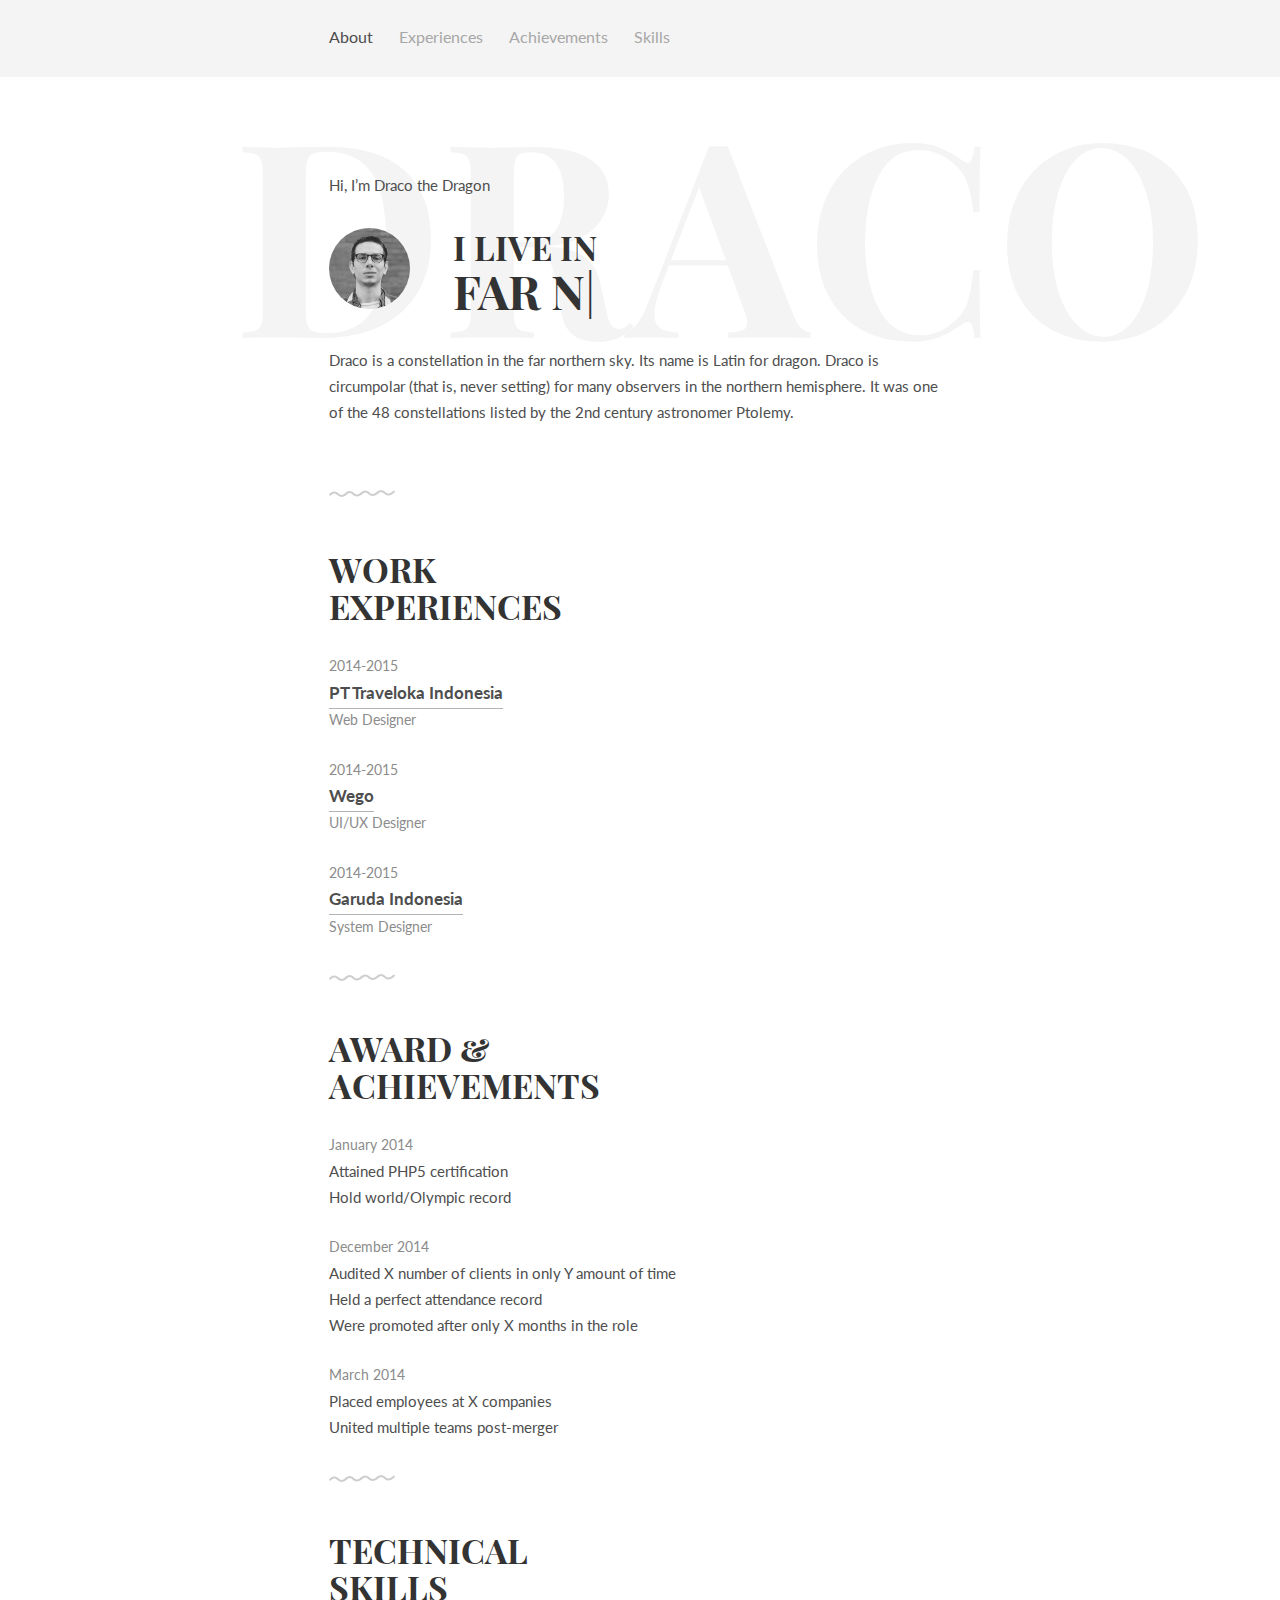
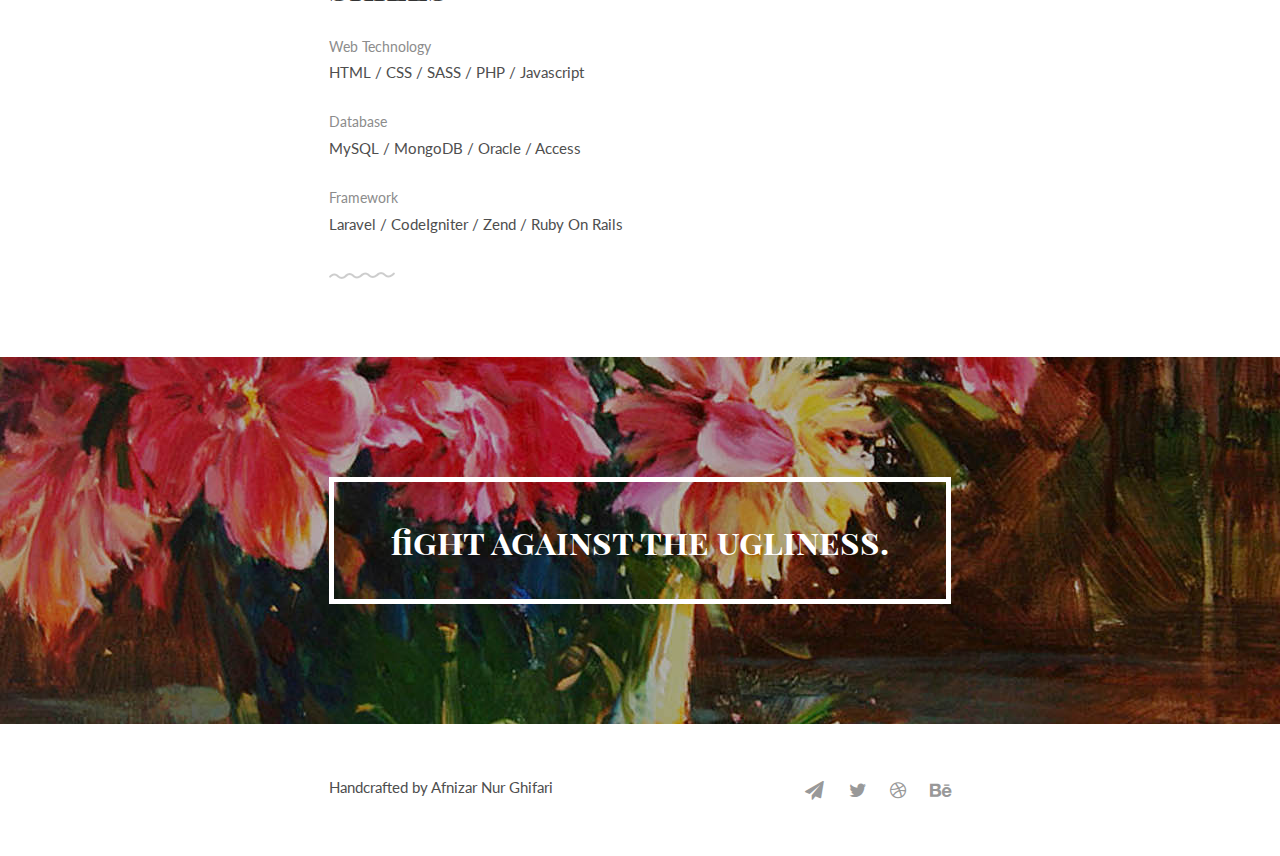
<file: draco-master/index.html>
<!DOCTYPE html>
<html>
<head>
    <title>Draco by @afnizarnur</title>
    <meta charset="utf-8" />
    <meta name="viewport" content="width=device-width, initial-scale=1">
    <meta name="description" content="Draco is free PSD &amp; HTML template by @afnizarnur">
    <meta name="author" content="">
    <meta name="viewport" content="width=device-width, initial-scale=1" />
    <link rel="stylesheet" href="css/kube.min.css" />
    <link rel="stylesheet" href="css/font-awesome.min.css" />
    <link rel="stylesheet" href="css/custom.min.css" />
    <link rel="shortcut icon" href="img/favicon.png" />
	<link href='https://fonts.googleapis.com/css?family=Playfair+Display+SC:700' rel='stylesheet' type='text/css'>
	<link href='https://fonts.googleapis.com/css?family=Lato:400,700' rel='stylesheet' type='text/css'>
	<style>
		.intro h1:before {
			/* Edit this with your name or anything else */
			content: 'DRACO';
		}
	</style>
</head>
<body>
	<!-- Navigation -->
	<div class="main-nav">
		<div class="container">
			<header class="group top-nav">
				<div class="navigation-toggle" data-tools="navigation-toggle" data-target="#navbar-1">
				    <span class="logo">DRACO</span>
				</div>
			    <nav id="navbar-1" class="navbar item-nav">
				    <ul>
				        <li class="active"><a href="#about">About</a></li>
				        <li><a href="#experiences">Experiences</a></li>
				        <li><a href="#achievements">Achievements</a></li>
				        <li><a href="#skills">Skills</a></li>
				    </ul>
				</nav>
			</header>
		</div>
	</div>

	<!-- Introduction -->
	<div class="intro section" id="about">
		<div class="container">
			<p>Hi, I’m Draco the Dragon</p>
			<div class="units-row units-split wrap">
				<div class="unit-20">
					<img src="img/ava.jpg" alt="Avatar">
				</div>
				<div class="unit-80">
					<h1>I live in<br><span id="typed"></span></h1>
				</div>
				<p>
					Draco is a constellation in the far northern sky. Its name is Latin for dragon. Draco is circumpolar (that is, never setting) for many observers in the northern hemisphere. It was one of the 48 constellations listed by the 2nd century astronomer Ptolemy.
				</p>
			</div>
		</div>
	</div>

	<!-- Work Experience -->
	<div class="work section second" id="experiences">
		<div class="container">
			<h1>Work<br>Experiences</h1>
			<ul class="work-list">
				<li>2014-2015</li>
				<li><a href="#">PT Traveloka Indonesia</a></li>
				<li>Web Designer</li>
			</ul>
			<ul class="work-list">
				<li>2014-2015</li>
				<li><a href="#">Wego</a></li>
				<li>UI/UX Designer</li>
			</ul>
			<ul class="work-list">
				<li>2014-2015</li>
				<li><a href="#">Garuda Indonesia</a></li>
				<li>System Designer</li>
			</ul>
		</div>
	</div>

	<!-- Award & Achievements -->
	<div class="award section second" id="achievements">
		<div class="container">
			<h1>Award &amp;<br>Achievements</h1>
			<ul class="award-list list-flat">
				<li>January 2014</li>
				<li>Attained PHP5 certification</li>
				<li>Hold world/Olympic record</li>
			</ul>
			<ul class="award-list list-flat">
				<li>December 2014</li>
				<li>Audited X number of clients in only Y amount of time</li>
				<li>Held a perfect attendance record</li>
				<li>Were promoted after only X months in the role</li>
			</ul>
			<ul class="award-list list-flat">
				<li>March 2014</li>
				<li>Placed employees at X companies</li>
				<li>United multiple teams post-merger</li>
			</ul>
		</div>
	</div>

	<!-- Technical Skills -->
	<div class="skills section second" id="skills">
		<div class="container">
			<h1>Technical<br>Skills</h1>
			<ul class="skill-list list-flat">
				<li>Web Technology</li>
				<li>HTML / CSS / SASS / PHP / Javascript</li>
			</ul>
			<ul class="skill-list list-flat">
				<li>Database</li>
				<li>MySQL / MongoDB / Oracle / Access</li>
			</ul>
			<ul class="skill-list list-flat">
				<li>Framework</li>
				<li>Laravel / CodeIgniter / Zend / Ruby On Rails</li>
			</ul>
		</div>
	</div>

	<!-- Quote -->
	<div class="quote">
		<div class="container text-centered">
			<h1>fight against the ugliness.</h1>
		</div>
	</div>

	<footer>
		<div class="container">
			<div class="units-row">
			    <div class="unit-50">
			    	<p>Handcrafted by Afnizar Nur Ghifari</p>
			    </div>
			    <div class="unit-50">
					<ul class="social list-flat right">
						<li><a href="mailto:afnizarhilmi@gmail.com"><i class="fa fa-send"></i></a></li>
						<li><a href="http://twitter.com/afnizarnur"><i class="fa fa-twitter"></i></a></li>
						<li><a href="http://dribbble.com/afnizarnur"><i class="fa fa-dribbble"></i></a></li>
						<li><a href="http://behance.com/afnizarnur"><i class="fa fa-behance"></i></a></li>
					</ul>
			    </div>
			</div>
		</div>
	</footer>

	<!-- Javascript -->
	<script src="js/jquery.min.js"></script>
	<script src="js/typed.min.js"></script>
    <script src="js/kube.min.js"></script>
    <script src="js/site.js"></script>
    <script>
		function newTyped(){}$(function(){$("#typed").typed({
		// Change to edit type effect
		strings: ["far northern sky", "your galaxy", "everywhere"],

		typeSpeed:90,backDelay:700,contentType:"html",loop:!0,resetCallback:function(){newTyped()}}),$(".reset").click(function(){$("#typed").typed("reset")})});
    </script>
</body>
</html>
</file>
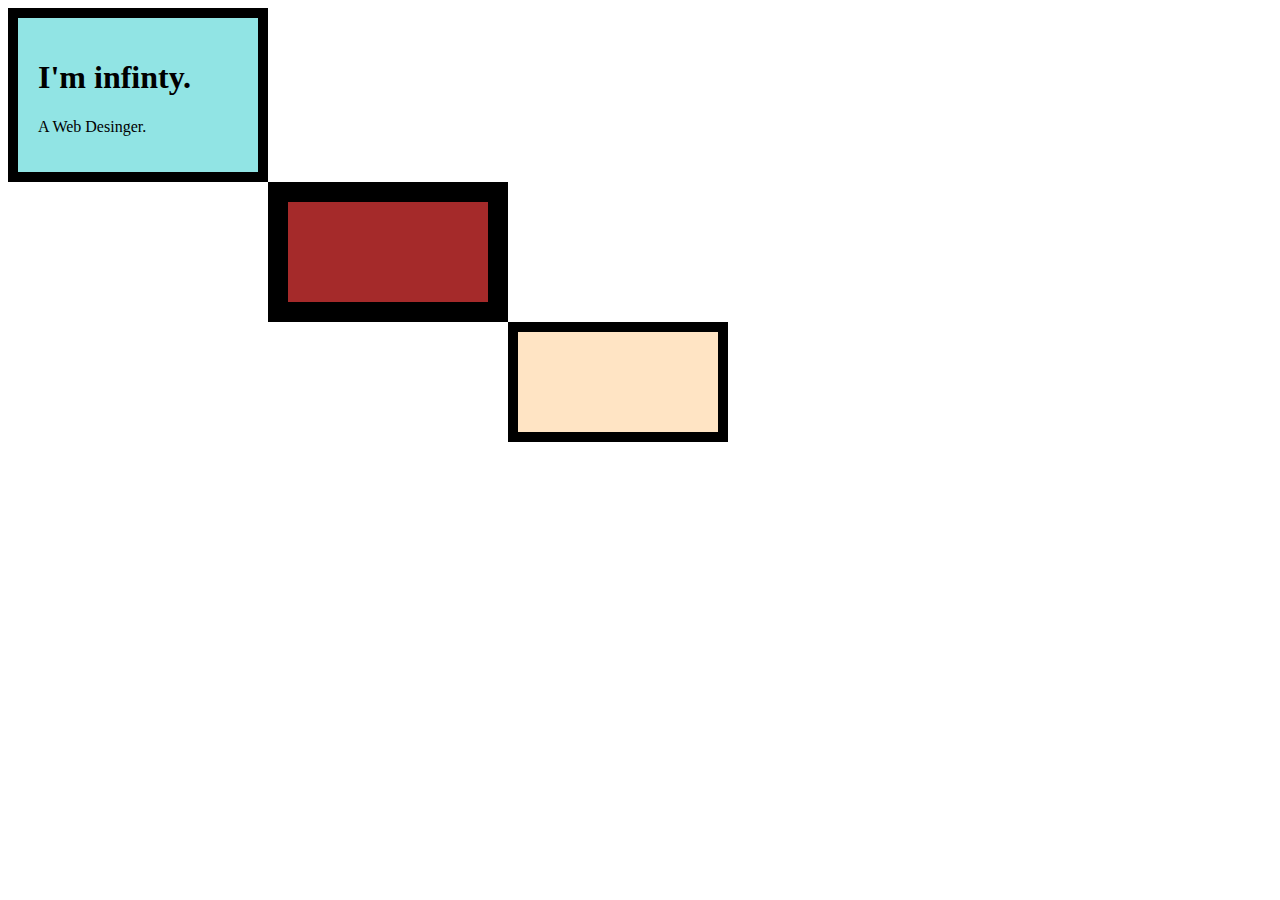
<file: n1.html>
<!DOCTYPE html>
<html lang="en">
<head>
    <meta charset="UTF-8">
    <meta http-equiv="X-UA-Compatible" content="IE=edge">
    <meta name="viewport" content="width=device-width, initial-scale=1.0">
    <link rel="icon" href="favicon.ico"  >
    <link rel="stylesheet" href="c1.css">
  
     
   
     
    <title>Infinity</title>
</head>
<body>

    
    <div class="container1">
        <h1>I'm infinty.</h1>
         <p>A Web Desinger.</p>
</div>

<div class="container2">

</div>

<div class="container3">

</div>

</body>
</html>
</file>
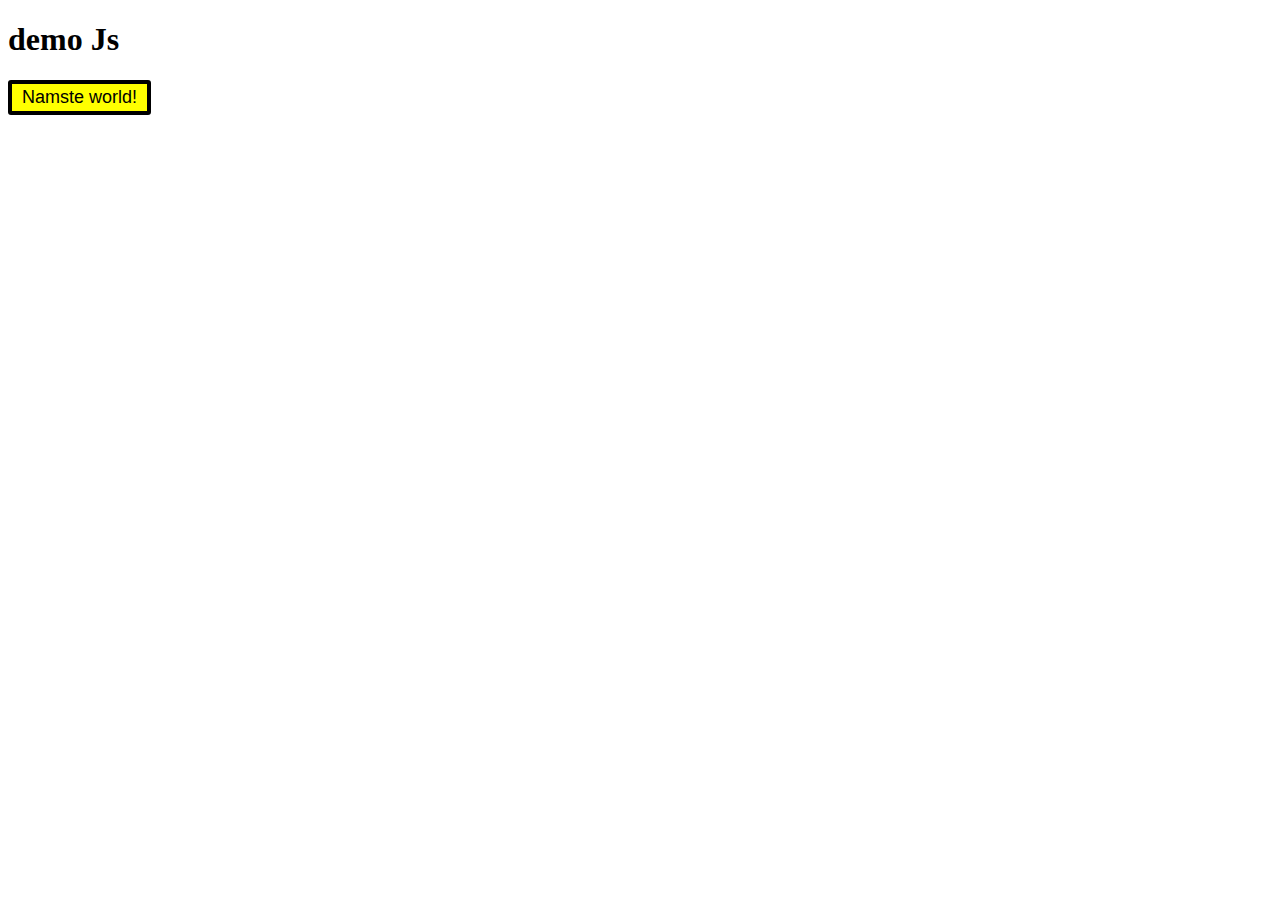
<file: prac1.html>
<!DOCTYPE html>
<html lang="en">
<head>
    <meta charset="UTF-8">
    <meta http-equiv="X-UA-Compatible" content="IE=edge">
    <meta name="viewport" content="width=device-width, initial-scale=1.0">
    <title>Demo</title>
    <style>
        button{
            border: 4px solid black;
            font-size: large;
            background-color: yellow;
            border-radius: 3px;
            padding: 3px 10px;

        }

        
    </style>
</head>
<body>
    <h1>demo Js</h1>
    <div class="container">
        <button id="btn">Namste world!</button>

    </div>
    <script>
        // document.write("this is how to write")
        console.warn("this is warn")
        console.error("An error")

    </script>
    <script src="file1.js"></script>
</body>
</html>
</file>
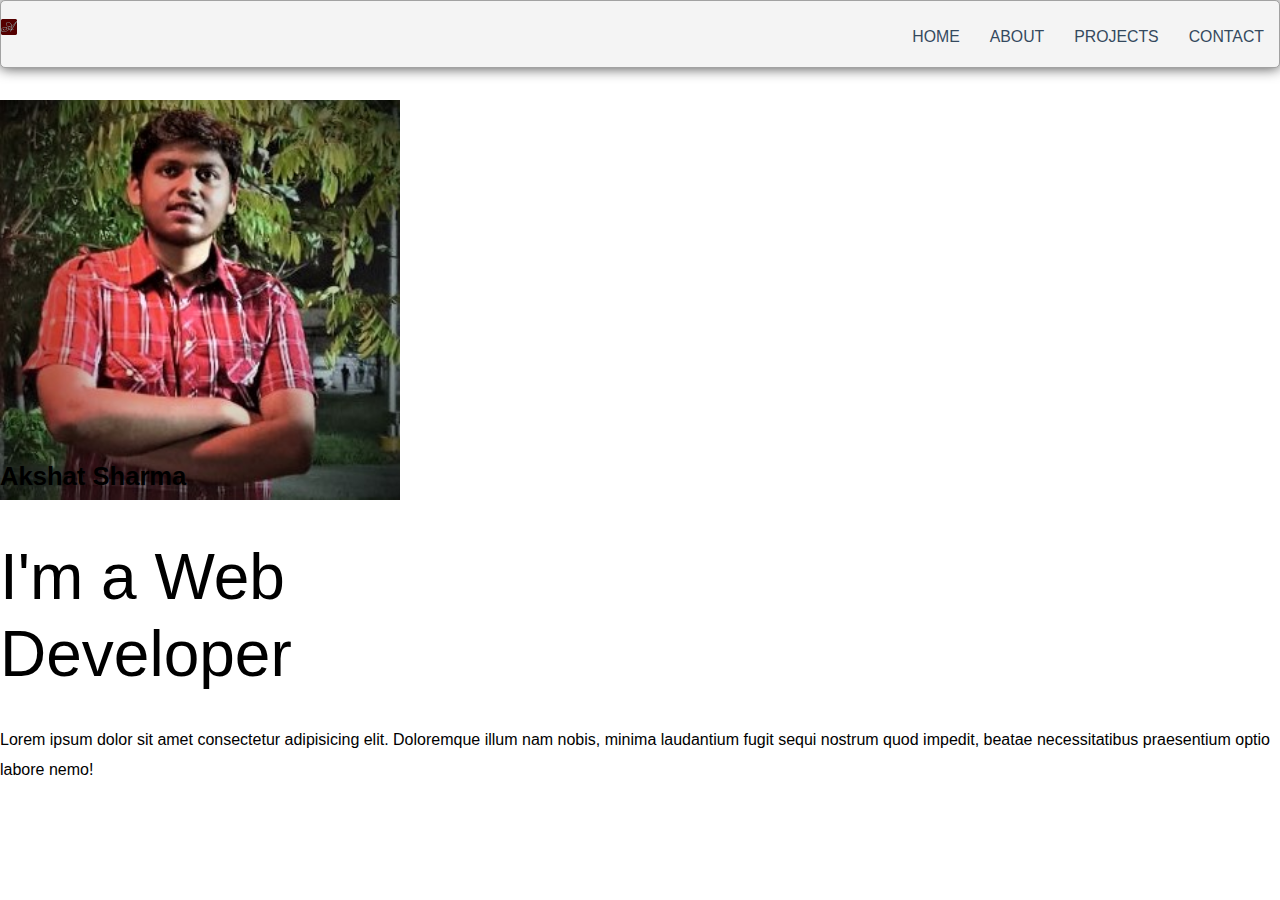
<file: portfolio/main.html>
<!DOCTYPE html>
<html lang="en">
<head>
    <meta charset="UTF-8">
    <meta http-equiv="X-UA-Compatible" content="IE=edge">
    <meta name="viewport" content="width=device-width, initial-scale=1.0">
    <title>Portfolio</title>
    <link rel="shortcut icon" href="favicon.ico" type="image/x-icon">
<link rel="stylesheet" href="maincss.css">
    
</head>
<body>
<!-- Navbar -->
<header class="header">
    <h1 class="logo"><a href="#"><img src="favicon-16x16.png" alt=""></a></h1>
  <ul class="main-nav">
      <li><a href="#">Home</a></li>
      <li><a href="#">About</a></li>
      <li><a href="#">Projects</a></li>
      <li><a href="#">Contact</a></li>
  </ul>
</header> 

<!-- Home -->

<div class="hero flex items-centre justify-between">  
    <div class="left flex-1 justify-center">  
      <img src="Myphoto.jpg" alt="Profile">  
    </div>  
    <div class="right flex-1">  
      <h6>Akshat Sharma</h6>  
      <h1>I'm a Web<br> <span>Developer</span></h1>  
      <p>Lorem ipsum dolor sit amet consectetur adipisicing elit. Doloremque illum nam nobis, minima  
        laudantium fugit sequi nostrum quod impedit, beatae necessitatibus praesentium optio labore  
        nemo!</p>  
      
    </div>  
  </div>   
    
</body>
</html>
</file>
<file: c1.css>
.container1{
    background-color:rgb(145, 228, 228);
    border: 10px solid  black;
    padding: 20px;
    width: 200px;
 }

 .container2{
    border: 20px solid  black;
    background-color: brown;
     width: 200px;
     height: 100px;
     margin-left: 260px;
 }

 .container3{
    border: 10px solid  black;
    background-color: bisque;
    width: 200px;
    height: 100px;
    margin-left: 200;
    margin-left: 500px;
}
</file>
<file: portfolio/maincss.css>
* {
	box-sizing: border-box;
}
body {
	font-family: 'Montserrat', sans-serif;
	line-height: 1.6;
	margin: 0;
	min-height: 100vh;
}
ul {
  margin: 0;
  padding: 0;
  list-style: none;
}




a {
	color: #34495e;
}

a {
	text-decoration: none;
}
.logo {
	margin: 0;
	font-size: 1.45em;
}

.main-nav {
	margin-top: 5px;

}


.main-nav a {
	padding: 10px 15px;
	text-transform: uppercase;
	text-align: center;
	display: block;
}

.main-nav a {
	color: #34495e;
	font-size: .99em;
}

.main-nav a:hover {
	color: #718daa;
}

.header {
	padding-top: .5em;
	padding-bottom: .5em;
	border: 1px solid #a2a2a2;
	background-color: #f4f4f4;
	-webkit-box-shadow: 0px 0px 14px 0px rgba(0,0,0,0.75);
	-moz-box-shadow: 0px 0px 14px 0px rgba(0,0,0,0.75);
	box-shadow: 0px 0px 14px 0px rgba(0,0,0,0.75);
	-webkit-border-radius: 5px;
	-moz-border-radius: 5px;
	border-radius: 5px;
}
@media (min-width: 400px) {
	.header,
	.main-nav {
		display: flex;
        
	}
}
	
@media (min-width: 1025px) {
	.header {
		flex-direction: row;
		justify-content: space-between;
	}

}
/* 
img {
width: 70px;
height: 70px;
border-radius: 40px;
display: flex;


} */
body{  
    font-family: 'Poppins', sans-serif;  
  }  
  .container{  
    max-width: 1152px;  
    padding: 0 15px;  
    margin: 0 auto;  
  }  
  .hero{  
    padding-top: 2rem;  
    padding-bottom: 3rem;  
  }  
  .hero .left img{  
    width: 400px;  
  }  
  .hero .right {  
    color: var(--white);  
    margin-top: -7rem;  
  }  
  .hero .right h6{  
    font-size: 1.6rem;  
    color: var(--primary);  
    margin-bottom: 0.5rem;  
  }  
  .hero .right h1{  
    font-size: 4rem;  
    font-weight: 100;  
    line-height: 1.2;  
    margin-bottom: 2rem;  
  }  
  .hero .right h1 span{  
    color: var(--primary);  
  }  
  .hero .right p{  
    line-height: 1.9;  
    margin-bottom: 2rem;  
  }  body{  
   font-family: 'Poppins', sans-serif;  
 }  
 .container{  
   max-width: 1152px;  
   padding: 0 15px;  
   margin: 0 auto;  
 }  
 .hero{  
   padding-top: 2rem;  
   padding-bottom: 3rem;  
 }  
 .hero .left img{  
   width: 400px;  
 }  
 .hero .right {  
   color: var(--white);  
   margin-top: -7rem;  
 }  
 .hero .right h6{  
   font-size: 1.6rem;  
   color: var(--primary);  
   margin-bottom: 0.5rem;  
 }  
 .hero .right h1{  
   font-size: 4rem;  
   font-weight: 100;  
   line-height: 1.2;  
   margin-bottom: 2rem;  
 }  
 .hero .right h1 span{  
   color: var(--primary);  
 }  
 .hero .right p{  
   line-height: 1.9;  
   margin-bottom: 2rem;  
 }
</file>
<file: draco-master/css/kube.min.css>
*,*:before,*:after{-webkit-box-sizing:border-box;-moz-box-sizing:border-box;box-sizing:border-box}html{font-family:sans-serif;-ms-text-size-adjust:100%;-webkit-text-size-adjust:100%}html,body,div,span,object,iframe,p,blockquote,pre,a,abbr,acronym,address,big,cite,code,del,dfn,em,img,ins,kbd,q,s,samp,small,strike,strong,sub,sup,tt,var,b,u,i,center,dl,dt,dd,ol,ul,li,fieldset,form,label,legend,table,caption,tbody,tfoot,thead,tr,th,td,article,aside,canvas,details,embed,figure,figcaption,footer,header,hgroup,menu,nav,output,ruby,section,summary,time,mark,audio,video,h1,h2,h3,h4,h5,h6{margin:0;padding:0;border:0;outline:0;font-size:100%;vertical-align:baseline;background:transparent}a:active,a:hover{outline:0}article,aside,details,figcaption,figure,footer,header,hgroup,main,nav,section,embed,object,iframe,audio,video,canvas,progress,meter,output,textarea{display:block}audio:not([controls]){display:none;height:0}blockquote,q{quotes:none}blockquote p:before,blockquote p:after,q:before,q:after{content:'';content:none}table{border-collapse:collapse;border-spacing:0}caption,th,td{text-align:left;vertical-align:top}thead th,thead td{font-weight:bold;vertical-align:bottom}a img,th img,td img{vertical-align:top}button,input,select,textarea{margin:0}textarea{overflow:auto;vertical-align:top;resize:vertical}button{width:auto;overflow:visible}input[type="reset"],input[type="submit"],input[type="file"],input[type="radio"],input[type="checkbox"],select,button{cursor:pointer}input[type="radio"],input[type="checkbox"]{font-size:110%;position:relative;top:-1px;margin-right:3px}input[type="search"]{-webkit-appearance:textfield}input[type="search"]::-webkit-search-decoration,input[type="search"]::-webkit-search-cancel-button{-webkit-appearance:none}hr{display:block;height:1px;border:0;border-top:1px solid #ddd}img,video,audio,embed,object{max-width:100%}img,video,embed,object{height:auto}embed,object{height:100%}img{vertical-align:middle;-ms-interpolation-mode:bicubic}body{font-family:"Helvetica Neue",Helvetica,Tahoma,sans-serif;font-size:.9375em;line-height:1.65em;background:#fff;color:#222}a{color:#134da5}a:focus,a:hover{color:#de2c3b}h1,h2,h3,h4,h5,h6,.h1,.h2,.h3,.h4,.h5,.h6{font-family:"Helvetica Neue",Helvetica,Tahoma,sans-serif;font-weight:bold;color:#000;text-rendering:optimizeLegibility;margin:0 0 .5em 0}h1,.h1,h2,.h2{line-height:1.1}h3,.h3,h4,.h4{line-height:1.3}h1,.h1{font-size:2.25em}h2,.h2{font-size:1.5em;margin-bottom:.7em}h3,.h3{font-size:1.3125em}h4,.h4{font-size:1.125em}h5,.h5{font-size:1em}h6,.h6{font-size:.75em;text-transform:uppercase}.lead{font-size:1.3125em;line-height:1.5;margin-bottom:1.0999999999999999em}p,ul,ol,dl,dd,dt,blockquote,td,th{line-height:1.65em}ul,ol,ul ul,ol ol,ul ol,ol ul{margin:0 0 0 3.3em}ul li,ol li{text-align:left}ol ol li{list-style-type:lower-alpha}ol ol ol li{list-style-type:lower-roman}p,ul,ol,dl,blockquote,hr,pre,table,form,fieldset,figure,address{margin-bottom:1.65em}blockquote{position:relative;font-style:italic;font-size:1.125em;margin-left:2.4749999999999996em;padding-left:1.65em;border-left:2px solid #ddd}blockquote p{margin-bottom:.5em}blockquote small,cite{color:rgba(0,0,0,0.4);font-style:italic}small,blockquote cite{font-size:12.75px;line-height:1}address{font-style:normal}dl dt{font-weight:bold}dd{margin-left:1.65em}s,del{text-decoration:line-through}abbr[title],dfn[title]{border-bottom:1px dotted #0f0f0f;cursor:help}strong,b{font-weight:bold}em,i{font-style:italic}sub,sup{font-size:11.25px;line-height:0;position:relative}sup{top:-0.5em}sub{bottom:-0.25em}figcaption{margin:.3em 0;font-size:12.75px;font-style:italic}ins,u{text-decoration:underline}mark{background-color:#ffc800;color:#0f0f0f;text-decoration:none}pre,code,kbd,samp,var,output{font-size:90%;font-style:normal;font-family:Menlo,Monaco,Consolas,"Courier New",monospace}pre{margin-top:1.65em;font-size:100%;line-height:1.5;color:#222;overflow:auto}code,samp,kbd{padding:3px 6px 2px 6px;display:inline-block;line-height:1;border-radius:2px}code{background:#f4f4f4;border:1px solid #d4d4d4}pre code{font-size:100%;border:0;padding:0;background:0;line-height:1.65em}var{color:rgba(0,0,0,0.5)}samp{background:#d3e3fb;border:1px solid #b2cef8}kbd{background:#0f0f0f;color:rgba(255,255,255,0.85);white-space:nowrap}button:active,button:focus{outline:0}textarea,select{font-family:"Helvetica Neue",Helvetica,Tahoma,sans-serif;font-size:1em;box-shadow:none}textarea,select[multiple],select[multiple="multiple"]{padding:.3em .35em;line-height:1.35em;width:100%}input[type="text"],input[type="password"],input[type="email"],input[type="url"],input[type="phone"],input[type="tel"],input[type="number"],input[type="datetime"],input[type="date"],input[type="month"],input[type="color"],input[type="time"],input[type="search"],input[type="datetime-local"]{font-family:"Helvetica Neue",Helvetica,Tahoma,sans-serif;font-size:1em;box-shadow:none;padding:.3em .35em;line-height:1.65em;border-radius:0;outline:0}select[multiple],select[multiple="multiple"],textarea,input[type="text"],input[type="password"],input[type="email"],input[type="url"],input[type="phone"],input[type="tel"],input[type="number"],input[type="datetime"],input[type="date"],input[type="month"],input[type="color"],input[type="time"],input[type="search"],input[type="datetime-local"]{background:#fff;border:1px solid #ccc;position:relative;z-index:2;-webkit-appearance:none}textarea[disabled],input[type="text"][disabled],input[type="password"][disabled],input[type="email"][disabled],input[type="url"][disabled],input[type="phone"][disabled],input[type="tel"][disabled],input[type="number"][disabled],input[type="datetime"][disabled],input[type="date"][disabled],input[type="month"][disabled],input[type="color"][disabled],input[type="time"][disabled],input[type="search"][disabled],input[type="datetime-local"][disabled]{resize:none;color:rgba(0,0,0,0.5)}select[disabled],input[type="checkbox"][disabled],input[type="radio"][disabled]{cursor:default}input::-moz-focus-inner,button::-moz-focus-inner{border:0;padding:0}input[type="range"]{position:relative;top:3px}select{margin-bottom:0!important}fieldset{padding:1.65em;margin-bottom:1.65em;border:1px solid #ccc}fieldset *:last-child{margin-bottom:0!important}legend{font-weight:bold;padding:0 1em;margin-left:-1em}table{max-width:100%;width:100%;empty-cells:show}table caption{text-transform:uppercase;padding:0 1.0999999999999999em;color:rgba(0,0,0,0.4);font-size:12.75px}table th,table td{border-bottom:1px solid #eee;padding:.825em 1.0999999999999999em}table tfoot th,table tfoot td{color:rgba(0,0,0,0.4)}.units-container:after,.units-row:after{content:"";display:table;clear:both}.units-container:after,.units-row:after{content:"";display:table;clear:both}.units-container{padding-top:1px;margin-top:-1px}.units-row{margin-bottom:1.65em}.width-100,.unit-100{width:100%}.width-90,.unit-90{width:90%}.width-80,.unit-80{width:80%}.width-75,.unit-75{width:75%}.width-70,.unit-70{width:70%}.width-66,.unit-66{width:66.6%}.width-65,.unit-65{width:65%}.width-60,.unit-60{width:60%}.width-50,.unit-50{width:50%}.width-40,.unit-40{width:40%}.width-35,.unit-35{width:35%}.width-33,.unit-33{width:33.3%}.width-30,.unit-30{width:30%}.width-25,.unit-25{width:25%}.width-20,.unit-20{width:20%}.width-10,.unit-10{width:10%}.units-row .unit-90,.units-row .unit-80,.units-row .unit-75,.units-row .unit-70,.units-row .unit-66,.units-row .unit-65,.units-row .unit-60,.units-row .unit-50,.units-row .unit-40,.units-row .unit-35,.units-row .unit-33,.units-row .unit-30,.units-row .unit-25,.units-row .unit-20,.units-row .unit-10{float:left;margin-left:3%}.units-row .unit-90:first-child,.units-row .unit-80:first-child,.units-row .unit-75:first-child,.units-row .unit-70:first-child,.units-row .unit-66:first-child,.units-row .unit-65:first-child,.units-row .unit-60:first-child,.units-row .unit-50:first-child,.units-row .unit-40:first-child,.units-row .unit-35:first-child,.units-row .unit-33:first-child,.units-row .unit-30:first-child,.units-row .unit-25:first-child,.units-row .unit-20:first-child,.units-row .unit-10:first-child{margin-left:0}.units-row .unit-90{width:89.7%}.units-row .unit-80{width:79.4%}.units-row .unit-75{width:74.25%}.units-row .unit-70{width:69.1%}.units-row .unit-66{width:65.66666666666666%}.units-row .unit-65{width:65.66666666666666%}.units-row .unit-60{width:58.800000000000004%}.units-row .unit-50{width:48.5%}.units-row .unit-40{width:38.2%}.units-row .unit-35{width:31.333333333333332%}.units-row .unit-33{width:31.333333333333332%}.units-row .unit-30{width:27.9%}.units-row .unit-25{width:22.75%}.units-row .unit-20{width:17.6%}.units-row .unit-10{width:7.3%}.unit-push-90,.unit-push-80,.unit-push-75,.unit-push-70,.unit-push-66,.unit-push-65,.unit-push-60,.unit-push-50,.unit-push-40,.unit-push-35,.unit-push-33,.unit-push-30,.unit-push-25,.unit-push-20,.unit-push-10{position:relative}.unit-push-90{left:92.7%}.unit-push-80{left:82.4%}.unit-push-75{left:77.25%}.unit-push-70{left:72.1%}.unit-push-66{left:68.66666666666666%}.unit-push-65{left:68.66666666666666%}.unit-push-60{left:61.800000000000004%}.unit-push-50{left:51.5%}.unit-push-40{left:41.2%}.unit-push-35{left:34.33333333333333%}.unit-push-33{left:34.33333333333333%}.unit-push-30{left:30.9%}.unit-push-25{left:25.75%}.unit-push-20{left:20.6%}.unit-push-10{left:10.3%}.units-row .unit-push-right{float:right}.units-row .unit-role-right{margin-left:3%;float:right}.units-row .unit-role-left{margin-left:0}.centered,.unit-centered{float:none!important;margin:0 auto!important}.unit-padding{padding:1.65em}.units-padding .unit-100,.units-padding .unit-90,.units-padding .unit-80,.units-padding .unit-75,.units-padding .unit-70,.units-padding .unit-66,.units-padding .unit-65,.units-padding .unit-60,.units-padding .unit-50,.units-padding .unit-40,.units-padding .unit-35,.units-padding .unit-33,.units-padding .unit-30,.units-padding .unit-25,.units-padding .unit-20,.units-padding .unit-10{padding:1.65em}.units-split .unit-90,.units-split .unit-80,.units-split .unit-75,.units-split .unit-70,.units-split .unit-66,.units-split .unit-65,.units-split .unit-60,.units-split .unit-50,.units-split .unit-40,.units-split .unit-35,.units-split .unit-33,.units-split .unit-30,.units-split .unit-25,.units-split .unit-20,.units-split .unit-10{margin-left:0}.units-split .unit-90{width:90%}.units-split .unit-80{width:80%}.units-split .unit-75{width:75%}.units-split .unit-70{width:70%}.units-split .unit-66{width:66.6%}.units-split .unit-65{width:65%}.units-split .unit-60{width:60%}.units-split .unit-50{width:50%}.units-split .unit-40{width:40%}.units-split .unit-35{width:35%}.units-split .unit-33{width:33.3%}.units-split .unit-30{width:30%}.units-split .unit-25{width:25%}.units-split .unit-20{width:20%}.units-split .unit-10{width:10%}.blocks-2,.blocks-3,.blocks-4,.blocks-5,.blocks-6{padding-left:0;list-style:none;margin-left:-3%}.blocks-2:after,.blocks-3:after,.blocks-4:after,.blocks-5:after,.blocks-6:after{content:"";display:table;clear:both}.blocks-2:after,.blocks-3:after,.blocks-4:after,.blocks-5:after,.blocks-6:after{content:"";display:table;clear:both}.blocks-2>li,.blocks-3>li,.blocks-4>li,.blocks-5>li,.blocks-6>li{height:auto;float:left;margin-bottom:1.65em;margin-left:3%}.blocks-2>li ul,.blocks-3>li ul,.blocks-4>li ul,.blocks-5>li ul,.blocks-6>li ul{list-style-type:disc}.blocks-2>li ul ul,.blocks-3>li ul ul,.blocks-4>li ul ul,.blocks-5>li ul ul,.blocks-6>li ul ul{list-style-type:circle}.blocks-2>li li,.blocks-3>li li,.blocks-4>li li,.blocks-5>li li,.blocks-6>li li{float:none;margin:0}.blocks-2>li{width:47%}.blocks-3>li{width:30.333333333333332%}.blocks-4>li{width:22%}.blocks-5>li{width:17%}.blocks-6>li{width:13.666666666666666%}.block-first{clear:both}table.table-bordered td,table.table-bordered th{border:1px solid #eee}table.table-simple td,table.table-simple th,table.table-simple caption{border:0;padding-left:0}table.table-flat td,table.table-flat th,table.table-flat caption{border:0;padding:0}table.table-stroked td,table.table-stroked th{border-bottom:1px solid #eee}table.table-stripped tbody tr:nth-child(odd) td{background:#f8f8f8}table.table-hovered tbody tr:hover td{background-color:#f4f4f4}.table-container{width:100%;overflow:auto;margin-bottom:1.65em}.table-container table{margin-bottom:0}.table-container::-webkit-scrollbar{-webkit-appearance:none;width:14px;height:14px}.table-container::-webkit-scrollbar-thumb{border-radius:8px;border:3px solid #fff;background-color:rgba(0,0,0,0.3)}.forms .btn,.forms input[type="submit"].btn,.forms button,.forms input[type="submit"],.forms input[type="reset"]{padding:.3625em 1.3em}.forms .btn-outline{padding:.3em 1.3em}.forms .btn-outline.bold{padding:.2375em 1.3em}.forms label{display:block;margin-bottom:1.0999999999999999em}.forms input[type="text"],.forms input[type="password"],.forms input[type="email"],.forms input[type="url"],.forms input[type="phone"],.forms input[type="tel"],.forms input[type="number"],.forms input[type="datetime"],.forms input[type="date"],.forms input[type="month"],.forms input[type="color"],.forms input[type="time"],.forms input[type="search"],.forms input[type="range"],.forms input[type="file"],.forms input[type="datetime-local"],.forms textarea,.forms select{display:block}.forms-inline input[type="text"],.forms-inline-list input[type="text"],.forms-inline input[type="password"],.forms-inline-list input[type="password"],.forms-inline input[type="email"],.forms-inline-list input[type="email"],.forms-inline input[type="url"],.forms-inline-list input[type="url"],.forms-inline input[type="phone"],.forms-inline-list input[type="phone"],.forms-inline input[type="tel"],.forms-inline-list input[type="tel"],.forms-inline input[type="number"],.forms-inline-list input[type="number"],.forms-inline input[type="datetime"],.forms-inline-list input[type="datetime"],.forms-inline input[type="date"],.forms-inline-list input[type="date"],.forms-inline input[type="month"],.forms-inline-list input[type="month"],.forms-inline input[type="color"],.forms-inline-list input[type="color"],.forms-inline input[type="time"],.forms-inline-list input[type="time"],.forms-inline input[type="search"],.forms-inline-list input[type="search"],.forms-inline input[type="range"],.forms-inline-list input[type="range"],.forms-inline input[type="file"],.forms-inline-list input[type="file"],.forms-inline input[type="datetime-local"],.forms-inline-list input[type="datetime-local"],.forms-inline textarea,.forms-inline-list textarea,.forms-inline select,.forms-inline-list select{display:inline-block}.forms-list,.forms-inline,.forms-inline-list{margin:0;padding:0;margin-bottom:1.0999999999999999em;list-style:none}.forms-list label,.forms-inline label,.forms-inline-list li,.forms-inline-list li label{display:inline-block;margin-bottom:0}.forms-inline-list li label{margin-right:.825em}.forms-inline-list li{margin-bottom:3px}.forms-list li{margin-bottom:6px}.forms-desc{margin-top:4px;color:rgba(0,0,0,0.4);font-size:12.75px;line-height:1.4em}input[type="text"],input[type="password"],input[type="email"],input[type="url"],input[type="phone"],input[type="tel"],input[type="number"],input[type="datetime"],input[type="date"],input[type="month"],input[type="color"],input[type="time"],input[type="search"],input[type="datetime-local"],textarea{-moz-transition:border ease .5s;transition:border ease .5s}.error,.success{font-weight:normal;font-size:12.75px}input.input-error,textarea.input-error,select.input-error,.input-error{border-color:#de2c3b;box-shadow:0 0 0 2px rgba(222,44,59,0.3),0 1px 2px rgba(0,0,0,0.2) inset}input.input-success,textarea.input-success,select.input-success,.input-success{border-color:#2c9f42;box-shadow:0 0 0 2px rgba(44,159,66,0.3),0 1px 2px rgba(0,0,0,0.2) inset}input.input-gray,textarea.input-gray,select.input-gray,.input-gray{border-color:#b3b6b7;box-shadow:0 0 0 2px rgba(179,182,183,0.4),0 1px 2px rgba(0,0,0,0.2) inset}input[type="text"]:focus,input[type="password"]:focus,input[type="email"]:focus,input[type="url"]:focus,input[type="phone"]:focus,input[type="tel"]:focus,input[type="number"]:focus,input[type="datetime"]:focus,input[type="date"]:focus,input[type="month"]:focus,input[type="color"]:focus,input[type="time"]:focus,input[type="search"]:focus,input[type="datetime-local"]:focus,textarea:focus{outline:0;border-color:#2575ed;box-shadow:0 0 0 2px rgba(37,117,237,0.3),0 1px 2px rgba(0,0,0,0.2) inset}input.input-search,input[type="search"]{padding-right:.5em;padding-left:.5em;margin-bottom:0;border-radius:15px}input.input-on-black{border:1px solid rgba(255,255,255,0.1);background:rgba(255,255,255,0.35)}input.input-on-black::-webkit-input-placeholder{color:rgba(255,255,255,0.6)}input.input-on-black::-moz-placeholder{color:rgba(255,255,255,0.6)}input.input-on-black:focus,input.input-on-black.active{border:1px solid #fff;background:#fff;box-shadow:none}input.input-on-black:focus::-webkit-input-placeholder,input.input-on-black.active::-webkit-input-placeholder{color:#aaa}input.input-on-black:focus::-moz-placeholder,input.input-on-black.active::-moz-placeholder{color:#aaa}input.input-big{font-size:18px}input.input-small{font-size:12.75px}input.input-smaller{font-size:11.25px}.input-groups{display:table!important}.input-groups input{width:100%}.input-groups input,.input-groups .input-append,.input-groups .input-prepend,.input-groups .btn-append{display:table-cell!important}.input-groups .btn-append,.input-groups .input-append,.input-groups .input-prepend{width:1%;vertical-align:middle}.input-groups .input-append,.input-groups .input-prepend{background-color:#f4f4f4;border:1px solid #d4d4d4;margin:0;padding:.45em .75em .15em .75em;color:rgba(0,0,0,0.6);line-height:1.65em;font-size:12.75px;white-space:nowrap}.input-groups .input-prepend{border-right:0}.input-groups .input-append{position:relative;z-index:1;border-left:none}.input-groups .btn-append .btn{display:block;height:auto;border-radius:0 2px 2px 0}.navbar{font-size:105%;margin-bottom:1.65em}.navbar:after{content:"";display:table;clear:both}.navbar:after{content:"";display:table;clear:both}.navbar.navbar-left{float:left}.navbar.navbar-right{float:right}.navbar ul{list-style:none;margin:0}.navbar ul:after{content:"";display:table;clear:both}.navbar ul:after{content:"";display:table;clear:both}.navbar li{float:left;margin-right:1.65em}.navbar.navbar-right li{margin-right:0;margin-left:1.65em}.navbar a,.navbar span{display:block;text-decoration:none}.navbar a:hover{color:#de2c3b;text-decoration:underline}.navbar li.active a,.navbar span{text-decoration:none;cursor:text;color:rgba(0,0,0,0.4)}.navigation-toggle{display:none;text-transform:uppercase;position:relative;color:#0f0f0f;background-color:#fff}.navigation-toggle:after{position:absolute;z-index:1;top:50%;margin-top:-12px;left:10px;content:"\2630";font-size:24px;line-height:1}.navigation-toggle.navigation-toggle-black{background-color:#0f0f0f;color:#fff}.navigation-toggle.navigation-toggle-show{margin-bottom:1.65em}.navigation-toggle span{position:relative;z-index:2;cursor:pointer;display:block;padding:10px 20px 10px 40px}.navigation-fixed{position:fixed;top:0;left:0;z-index:101}.navbar-pills a,.navbar-pills span{padding:.825em 1.65em}.navbar-pills a:hover{color:#0f0f0f;background:#eee}.navbar-pills li.active a,.navbar-pills span{text-decoration:none;cursor:text;color:rgba(0,0,0,0.4);background:#eee}.navbar-pills li{margin-right:1px}.navbar-pills.navbar-right li{margin-left:1px}.fullwidth ul{width:100%}.fullwidth li{float:none!important;margin:0;display:table-cell;width:1%;text-align:center}.fullwidth li a,.fullwidth li span{display:block}.nav{margin-bottom:1.65em}.nav ul{list-style:none;margin:0}.nav ul li ul{margin-left:2em;font-size:.95em}.nav a,.nav span{display:block;padding:.5em 0}.nav a{color:#0f0f0f;text-decoration:none}.nav a:hover{color:#de2c3b;text-decoration:underline}.nav li.active a,.nav span{text-decoration:none;cursor:text;color:rgba(0,0,0,0.4)}.nav i.fa{width:1.65em}.nav-stacked li{margin-bottom:1px}.nav-stacked a,.nav-stacked span{padding:.6em .7em}.nav-stacked a{background:#f6f6f6}.nav-stacked a:hover{color:#000;background:#eee}.nav-stacked li.active a,.nav-stacked span{background:#fff;text-decoration:none;cursor:text;color:rgba(0,0,0,0.3)}.nav-stats li{position:relative}.nav-stats a,.nav-stats span{padding-right:50px}.nav-stats sup,.nav-stats .badge{position:absolute;top:50%;right:0}.nav-stats sup{color:rgba(0,0,0,0.4)}.nav-stats .badge{margin-top:-8px}.nav-tabs{border-bottom:1px solid #e3e3e3;margin-bottom:1.65em}.nav-tabs:after{content:"";display:table;clear:both}.nav-tabs:after{content:"";display:table;clear:both}.nav-tabs ul{list-style:none;margin:0}.nav-tabs li{float:left;margin-right:2px}.nav-tabs a,.nav-tabs span{display:block;line-height:1;padding:.825em 1.65em;border:1px solid transparent}.nav-tabs a{color:rgba(0,0,0,0.5);text-decoration:none}.nav-tabs a:focus,.nav-tabs a:hover{color:#0f0f0f;text-decoration:underline;background-color:#eee}.nav-tabs li.active a,.nav-tabs span{color:#0f0f0f;background:#fff;position:relative;border:1px solid #ddd;border-bottom:1px solid #fff;bottom:-1px;cursor:default;text-decoration:none}.breadcrumbs{margin-bottom:1.65em}.breadcrumbs:after{content:"";display:table;clear:both}.breadcrumbs:after{content:"";display:table;clear:both}.breadcrumbs ul{font-size:.9em;color:rgba(0,0,0,0.4);list-style:none;margin:0}.breadcrumbs ul:after{content:"";display:table;clear:both}.breadcrumbs ul:after{content:"";display:table;clear:both}.breadcrumbs li{float:left;margin-right:5px}.breadcrumbs li+li:before{content:" > ";color:#aaa;font-size:12px;margin:0 7px 0 5px;position:relative;top:-1px}.breadcrumbs.breadcrumbs-path li+li:before{content:" / ";top:0}.breadcrumbs a{color:#0f0f0f;text-decoration:none}.breadcrumbs a:hover{color:#0f0f0f;text-decoration:underline}.breadcrumbs li.active a,.breadcrumbs span,.breadcrumbs li.active a:hover{text-decoration:none;cursor:text;color:rgba(0,0,0,0.4)}.pagination{position:relative;left:-9px;margin-left:0;list-style:none}.pagination:after{content:"";display:table;clear:both}.pagination:after{content:"";display:table;clear:both}.pagination li{float:left;margin-right:2px}.pagination a,.pagination span{display:block;padding:7px 9px;line-height:1;border-radius:2px;color:#0f0f0f;text-decoration:none}.pagination span,.pagination li.active a,.pagination li.active a:hover{color:#fff;background-color:#0f0f0f;cursor:text}.pagination a:focus,.pagination a:hover{text-decoration:none;background-color:#0f0f0f;color:#fff}.btn,input[type="submit"].btn{display:inline-block;vertical-align:top;font-family:"Helvetica Neue",Helvetica,Tahoma,sans-serif;font-size:1em;font-weight:400;line-height:1.65em;text-align:center;text-decoration:none;color:#222;-webkit-appearance:none;outline:0;margin:0;border:0;border-radius:2px;box-shadow:none;cursor:pointer;background:#e0e3e5;padding:.55em 2.5em}.btn:hover,input[type="submit"].btn:hover{color:rgba(0,0,0,0.5);background:#b3b6b7}.btn::-moz-focus-inner{border:0;padding:0}.btn-big,input[type="submit"].btn-big{font-size:18px}.btn-small,input[type="submit"].btn-small{font-size:12.75px}.btn-smaller,input[type="submit"].btn-smaller{font-size:11.25px;vertical-align:baseline}.btn-round{border-radius:15px}.btn-outline,input[type="submit"].btn-outline{background:0;padding:.48750000000000004em 2.5em;border:1px solid #0f0f0f}.btn-outline:hover,input[type="submit"].btn-outline:hover{border-color:#b3b6b7}.btn-outline.btn-active{padding:.55em 2.5em}.btn-outline.bold{border-width:2px;padding:.42500000000000004em 2.5em}.btn-active,.btn[disabled],.btn-disabled{background:0;background:#b3b6b7;color:rgba(0,0,0,0.5)}.btn-active:hover,.btn[disabled]:hover,.btn-disabled:hover{color:rgba(0,0,0,0.5);background:#b3b6b7}.btn-active{box-shadow:0 1px 3px rgba(0,0,0,0.4) inset}.btn-outline.btn[disabled],.btn-outline.btn-disabled{background:0;box-shadow:none;color:rgba(0,0,0,0.3);border:1px solid rgba(0,0,0,0.1)}.btn-outline.btn-active{background:0;color:rgba(0,0,0,0.4);border:0;box-shadow:0 1px 3px rgba(0,0,0,0.2) inset}.btn[disabled],.btn-disabled{cursor:default;box-shadow:none}.btn-blue,input[type="submit"].btn-blue{color:rgba(255,255,255,0.9);background:#2575ed}.btn-blue:hover,input[type="submit"].btn-blue:hover{color:rgba(255,255,255,0.6);background:#1a52a5}.btn-blue.btn-active,input[type="submit"].btn-blue.btn-active{box-shadow:0 1px 4px rgba(0,0,0,0.5) inset}.btn-blue.btn-active,input[type="submit"].btn-blue.btn-active,.btn-blue.btn-disabled,input[type="submit"].btn-blue.btn-disabled,.btn-blue.btn[disabled],input[type="submit"].btn-blue.btn[disabled]{color:rgba(255,255,255,0.5);background:#1a52a5}.btn-blue.btn-active:hover,input[type="submit"].btn-blue.btn-active:hover,.btn-blue.btn-disabled:hover,input[type="submit"].btn-blue.btn-disabled:hover,.btn-blue.btn[disabled]:hover,input[type="submit"].btn-blue.btn[disabled]:hover{color:rgba(255,255,255,0.5)}.btn-blue.btn-outline,input[type="submit"].btn-blue.btn-outline{background:0;border-color:#2575ed;color:#2575ed}.btn-blue.btn-outline:hover,input[type="submit"].btn-blue.btn-outline:hover{color:rgba(255,255,255,0.9);background:#2575ed}.btn-blue.btn-outline.btn[disabled],input[type="submit"].btn-blue.btn-outline.btn[disabled],.btn-blue.btn-outline.btn-disabled,input[type="submit"].btn-blue.btn-outline.btn-disabled{background:0;box-shadow:none;color:rgba(37,117,237,0.4);border:1px solid rgba(37,117,237,0.3)}.btn-blue.btn-outline.btn-active,input[type="submit"].btn-blue.btn-outline.btn-active{background:0;color:rgba(37,117,237,0.6);border:0;box-shadow:0 1px 3px rgba(26,82,165,0.6) inset}.btn-blue:hover,input[type="submit"].btn-blue:hover{color:rgba(255,255,255,0.6);background:#1a52a5}.btn-blue.btn-active,input[type="submit"].btn-blue.btn-active{box-shadow:0 1px 4px rgba(0,0,0,0.5) inset}.btn-blue.btn-active,input[type="submit"].btn-blue.btn-active,.btn-blue.btn-disabled,input[type="submit"].btn-blue.btn-disabled,.btn-blue.btn[disabled],input[type="submit"].btn-blue.btn[disabled]{color:rgba(255,255,255,0.5);background:#1a52a5}.btn-blue.btn-active:hover,input[type="submit"].btn-blue.btn-active:hover,.btn-blue.btn-disabled:hover,input[type="submit"].btn-blue.btn-disabled:hover,.btn-blue.btn[disabled]:hover,input[type="submit"].btn-blue.btn[disabled]:hover{color:rgba(255,255,255,0.5)}.btn-blue.btn-outline,input[type="submit"].btn-blue.btn-outline{background:0;border-color:#2575ed;color:#2575ed}.btn-blue.btn-outline:hover,input[type="submit"].btn-blue.btn-outline:hover{color:rgba(255,255,255,0.9);background:#2575ed}.btn-blue.btn-outline.btn[disabled],input[type="submit"].btn-blue.btn-outline.btn[disabled],.btn-blue.btn-outline.btn-disabled,input[type="submit"].btn-blue.btn-outline.btn-disabled{background:0;box-shadow:none;color:rgba(37,117,237,0.4);border:1px solid rgba(37,117,237,0.3)}.btn-blue.btn-outline.btn-active,input[type="submit"].btn-blue.btn-outline.btn-active{background:0;color:rgba(37,117,237,0.6);border:0;box-shadow:0 1px 3px rgba(26,82,165,0.6) inset}.btn-red,input[type="submit"].btn-red{color:rgba(255,255,255,0.9);background:#de2c3b}.btn-red:hover,input[type="submit"].btn-red:hover{color:rgba(255,255,255,0.6);background:#b2232f}.btn-red.btn-active,input[type="submit"].btn-red.btn-active{box-shadow:0 1px 4px rgba(0,0,0,0.5) inset}.btn-red.btn-active,input[type="submit"].btn-red.btn-active,.btn-red.btn-disabled,input[type="submit"].btn-red.btn-disabled,.btn-red.btn[disabled],input[type="submit"].btn-red.btn[disabled]{color:rgba(255,255,255,0.5);background:#b2232f}.btn-red.btn-active:hover,input[type="submit"].btn-red.btn-active:hover,.btn-red.btn-disabled:hover,input[type="submit"].btn-red.btn-disabled:hover,.btn-red.btn[disabled]:hover,input[type="submit"].btn-red.btn[disabled]:hover{color:rgba(255,255,255,0.5)}.btn-red.btn-outline,input[type="submit"].btn-red.btn-outline{background:0;border-color:#de2c3b;color:#de2c3b}.btn-red.btn-outline:hover,input[type="submit"].btn-red.btn-outline:hover{color:rgba(255,255,255,0.9);background:#de2c3b}.btn-red.btn-outline.btn[disabled],input[type="submit"].btn-red.btn-outline.btn[disabled],.btn-red.btn-outline.btn-disabled,input[type="submit"].btn-red.btn-outline.btn-disabled{background:0;box-shadow:none;color:rgba(222,44,59,0.4);border:1px solid rgba(222,44,59,0.3)}.btn-red.btn-outline.btn-active,input[type="submit"].btn-red.btn-outline.btn-active{background:0;color:rgba(222,44,59,0.6);border:0;box-shadow:0 1px 3px rgba(178,35,47,0.6) inset}.btn-red:hover,input[type="submit"].btn-red:hover{color:rgba(255,255,255,0.6);background:#b2232f}.btn-red.btn-active,input[type="submit"].btn-red.btn-active{box-shadow:0 1px 4px rgba(0,0,0,0.5) inset}.btn-red.btn-active,input[type="submit"].btn-red.btn-active,.btn-red.btn-disabled,input[type="submit"].btn-red.btn-disabled,.btn-red.btn[disabled],input[type="submit"].btn-red.btn[disabled]{color:rgba(255,255,255,0.5);background:#b2232f}.btn-red.btn-active:hover,input[type="submit"].btn-red.btn-active:hover,.btn-red.btn-disabled:hover,input[type="submit"].btn-red.btn-disabled:hover,.btn-red.btn[disabled]:hover,input[type="submit"].btn-red.btn[disabled]:hover{color:rgba(255,255,255,0.5)}.btn-red.btn-outline,input[type="submit"].btn-red.btn-outline{background:0;border-color:#de2c3b;color:#de2c3b}.btn-red.btn-outline:hover,input[type="submit"].btn-red.btn-outline:hover{color:rgba(255,255,255,0.9);background:#de2c3b}.btn-red.btn-outline.btn[disabled],input[type="submit"].btn-red.btn-outline.btn[disabled],.btn-red.btn-outline.btn-disabled,input[type="submit"].btn-red.btn-outline.btn-disabled{background:0;box-shadow:none;color:rgba(222,44,59,0.4);border:1px solid rgba(222,44,59,0.3)}.btn-red.btn-outline.btn-active,input[type="submit"].btn-red.btn-outline.btn-active{background:0;color:rgba(222,44,59,0.6);border:0;box-shadow:0 1px 3px rgba(178,35,47,0.6) inset}.btn-green,input[type="submit"].btn-green{color:rgba(255,255,255,0.9);background:#2c9f42}.btn-green:hover,input[type="submit"].btn-green:hover{color:rgba(255,255,255,0.6);background:#237f35}.btn-green.btn-active,input[type="submit"].btn-green.btn-active{box-shadow:0 1px 4px rgba(0,0,0,0.5) inset}.btn-green.btn-active,input[type="submit"].btn-green.btn-active,.btn-green.btn-disabled,input[type="submit"].btn-green.btn-disabled,.btn-green.btn[disabled],input[type="submit"].btn-green.btn[disabled]{color:rgba(255,255,255,0.5);background:#237f35}.btn-green.btn-active:hover,input[type="submit"].btn-green.btn-active:hover,.btn-green.btn-disabled:hover,input[type="submit"].btn-green.btn-disabled:hover,.btn-green.btn[disabled]:hover,input[type="submit"].btn-green.btn[disabled]:hover{color:rgba(255,255,255,0.5)}.btn-green.btn-outline,input[type="submit"].btn-green.btn-outline{background:0;border-color:#2c9f42;color:#2c9f42}.btn-green.btn-outline:hover,input[type="submit"].btn-green.btn-outline:hover{color:rgba(255,255,255,0.9);background:#2c9f42}.btn-green.btn-outline.btn[disabled],input[type="submit"].btn-green.btn-outline.btn[disabled],.btn-green.btn-outline.btn-disabled,input[type="submit"].btn-green.btn-outline.btn-disabled{background:0;box-shadow:none;color:rgba(44,159,66,0.4);border:1px solid rgba(44,159,66,0.3)}.btn-green.btn-outline.btn-active,input[type="submit"].btn-green.btn-outline.btn-active{background:0;color:rgba(44,159,66,0.6);border:0;box-shadow:0 1px 3px rgba(35,127,53,0.6) inset}.btn-green:hover,input[type="submit"].btn-green:hover{color:rgba(255,255,255,0.6);background:#237f35}.btn-green.btn-active,input[type="submit"].btn-green.btn-active{box-shadow:0 1px 4px rgba(0,0,0,0.5) inset}.btn-green.btn-active,input[type="submit"].btn-green.btn-active,.btn-green.btn-disabled,input[type="submit"].btn-green.btn-disabled,.btn-green.btn[disabled],input[type="submit"].btn-green.btn[disabled]{color:rgba(255,255,255,0.5);background:#237f35}.btn-green.btn-active:hover,input[type="submit"].btn-green.btn-active:hover,.btn-green.btn-disabled:hover,input[type="submit"].btn-green.btn-disabled:hover,.btn-green.btn[disabled]:hover,input[type="submit"].btn-green.btn[disabled]:hover{color:rgba(255,255,255,0.5)}.btn-green.btn-outline,input[type="submit"].btn-green.btn-outline{background:0;border-color:#2c9f42;color:#2c9f42}.btn-green.btn-outline:hover,input[type="submit"].btn-green.btn-outline:hover{color:rgba(255,255,255,0.9);background:#2c9f42}.btn-green.btn-outline.btn[disabled],input[type="submit"].btn-green.btn-outline.btn[disabled],.btn-green.btn-outline.btn-disabled,input[type="submit"].btn-green.btn-outline.btn-disabled{background:0;box-shadow:none;color:rgba(44,159,66,0.4);border:1px solid rgba(44,159,66,0.3)}.btn-green.btn-outline.btn-active,input[type="submit"].btn-green.btn-outline.btn-active{background:0;color:rgba(44,159,66,0.6);border:0;box-shadow:0 1px 3px rgba(35,127,53,0.6) inset}.btn-black,input[type="submit"].btn-black{color:rgba(255,255,255,0.9);background:#0f0f0f}.btn-black:hover,input[type="submit"].btn-black:hover{color:rgba(255,255,255,0.6);background:#363738}.btn-black.btn-active,input[type="submit"].btn-black.btn-active{box-shadow:0 1px 4px rgba(0,0,0,0.7) inset}.btn-black.btn-active,input[type="submit"].btn-black.btn-active,.btn-black.btn-disabled,input[type="submit"].btn-black.btn-disabled,.btn-black.btn[disabled],input[type="submit"].btn-black.btn[disabled]{color:rgba(255,255,255,0.5);background:#363738}.btn-black.btn-active:hover,input[type="submit"].btn-black.btn-active:hover,.btn-black.btn-disabled:hover,input[type="submit"].btn-black.btn-disabled:hover,.btn-black.btn[disabled]:hover,input[type="submit"].btn-black.btn[disabled]:hover{color:rgba(255,255,255,0.5)}.btn-black.btn-outline,input[type="submit"].btn-black.btn-outline{background:0;border-color:#0f0f0f;color:#0f0f0f}.btn-black.btn-outline:hover,input[type="submit"].btn-black.btn-outline:hover{color:rgba(255,255,255,0.9);background:#0f0f0f}.btn-black.btn-outline.btn[disabled],input[type="submit"].btn-black.btn-outline.btn[disabled],.btn-black.btn-outline.btn-disabled,input[type="submit"].btn-black.btn-outline.btn-disabled{background:0;box-shadow:none;color:rgba(15,15,15,0.4);border:1px solid rgba(15,15,15,0.3)}.btn-black.btn-outline.btn-active,input[type="submit"].btn-black.btn-outline.btn-active{background:0;color:rgba(15,15,15,0.6);border:0;box-shadow:0 1px 3px rgba(54,55,56,0.6) inset}.btn-black:hover,input[type="submit"].btn-black:hover{color:rgba(255,255,255,0.6);background:#363738}.btn-black.btn-active,input[type="submit"].btn-black.btn-active{box-shadow:0 1px 4px rgba(0,0,0,0.7) inset}.btn-black.btn-active,input[type="submit"].btn-black.btn-active,.btn-black.btn-disabled,input[type="submit"].btn-black.btn-disabled,.btn-black.btn[disabled],input[type="submit"].btn-black.btn[disabled]{color:rgba(255,255,255,0.5);background:#363738}.btn-black.btn-active:hover,input[type="submit"].btn-black.btn-active:hover,.btn-black.btn-disabled:hover,input[type="submit"].btn-black.btn-disabled:hover,.btn-black.btn[disabled]:hover,input[type="submit"].btn-black.btn[disabled]:hover{color:rgba(255,255,255,0.5)}.btn-black.btn-outline,input[type="submit"].btn-black.btn-outline{background:0;border-color:#0f0f0f;color:#0f0f0f}.btn-black.btn-outline:hover,input[type="submit"].btn-black.btn-outline:hover{color:rgba(255,255,255,0.9);background:#0f0f0f}.btn-black.btn-outline.btn[disabled],input[type="submit"].btn-black.btn-outline.btn[disabled],.btn-black.btn-outline.btn-disabled,input[type="submit"].btn-black.btn-outline.btn-disabled{background:0;box-shadow:none;color:rgba(15,15,15,0.4);border:1px solid rgba(15,15,15,0.3)}.btn-black.btn-outline.btn-active,input[type="submit"].btn-black.btn-outline.btn-active{background:0;color:rgba(15,15,15,0.6);border:0;box-shadow:0 1px 3px rgba(54,55,56,0.6) inset}.btn-yellow,input[type="submit"].btn-yellow{color:rgba(0,0,0,0.9);background:#ffc800}.btn-yellow:hover,input[type="submit"].btn-yellow:hover{color:rgba(0,0,0,0.6);background:#cca000}.btn-yellow.btn-active,input[type="submit"].btn-yellow.btn-active{box-shadow:0 1px 4px rgba(0,0,0,0.5) inset}.btn-yellow.btn-active,input[type="submit"].btn-yellow.btn-active,.btn-yellow.btn-disabled,input[type="submit"].btn-yellow.btn-disabled,.btn-yellow.btn[disabled],input[type="submit"].btn-yellow.btn[disabled]{color:rgba(0,0,0,0.5);background:#cca000}.btn-yellow.btn-active:hover,input[type="submit"].btn-yellow.btn-active:hover,.btn-yellow.btn-disabled:hover,input[type="submit"].btn-yellow.btn-disabled:hover,.btn-yellow.btn[disabled]:hover,input[type="submit"].btn-yellow.btn[disabled]:hover{color:rgba(0,0,0,0.5)}.btn-yellow.btn-outline,input[type="submit"].btn-yellow.btn-outline{background:0;border-color:#ffc800;color:#ffc800}.btn-yellow.btn-outline:hover,input[type="submit"].btn-yellow.btn-outline:hover{color:rgba(0,0,0,0.9);background:#ffc800}.btn-yellow.btn-outline.btn[disabled],input[type="submit"].btn-yellow.btn-outline.btn[disabled],.btn-yellow.btn-outline.btn-disabled,input[type="submit"].btn-yellow.btn-outline.btn-disabled{background:0;box-shadow:none;color:rgba(255,200,0,0.4);border:1px solid rgba(255,200,0,0.3)}.btn-yellow.btn-outline.btn-active,input[type="submit"].btn-yellow.btn-outline.btn-active{background:0;color:rgba(255,200,0,0.6);border:0;box-shadow:0 1px 3px rgba(204,160,0,0.6) inset}.btn-yellow:hover,input[type="submit"].btn-yellow:hover{color:rgba(0,0,0,0.6);background:#cca000}.btn-yellow.btn-active,input[type="submit"].btn-yellow.btn-active{box-shadow:0 1px 4px rgba(0,0,0,0.5) inset}.btn-yellow.btn-active,input[type="submit"].btn-yellow.btn-active,.btn-yellow.btn-disabled,input[type="submit"].btn-yellow.btn-disabled,.btn-yellow.btn[disabled],input[type="submit"].btn-yellow.btn[disabled]{color:rgba(0,0,0,0.5);background:#cca000}.btn-yellow.btn-active:hover,input[type="submit"].btn-yellow.btn-active:hover,.btn-yellow.btn-disabled:hover,input[type="submit"].btn-yellow.btn-disabled:hover,.btn-yellow.btn[disabled]:hover,input[type="submit"].btn-yellow.btn[disabled]:hover{color:rgba(0,0,0,0.5)}.btn-yellow.btn-outline,input[type="submit"].btn-yellow.btn-outline{background:0;border-color:#ffc800;color:#ffc800}.btn-yellow.btn-outline:hover,input[type="submit"].btn-yellow.btn-outline:hover{color:rgba(0,0,0,0.9);background:#ffc800}.btn-yellow.btn-outline.btn[disabled],input[type="submit"].btn-yellow.btn-outline.btn[disabled],.btn-yellow.btn-outline.btn-disabled,input[type="submit"].btn-yellow.btn-outline.btn-disabled{background:0;box-shadow:none;color:rgba(255,200,0,0.4);border:1px solid rgba(255,200,0,0.3)}.btn-yellow.btn-outline.btn-active,input[type="submit"].btn-yellow.btn-outline.btn-active{background:0;color:rgba(255,200,0,0.6);border:0;box-shadow:0 1px 3px rgba(204,160,0,0.6) inset}.btn-white,input[type="submit"].btn-white{color:rgba(0,0,0,0.9);background:#fff}.btn-white:hover,input[type="submit"].btn-white:hover{color:rgba(0,0,0,0.6);background:#ededed}.btn-white.btn-active,input[type="submit"].btn-white.btn-active{box-shadow:0 1px 4px rgba(0,0,0,0.2) inset}.btn-white.btn-active,input[type="submit"].btn-white.btn-active,.btn-white.btn-disabled,input[type="submit"].btn-white.btn-disabled,.btn-white.btn[disabled],input[type="submit"].btn-white.btn[disabled]{color:rgba(0,0,0,0.5);background:#ededed}.btn-white.btn-active:hover,input[type="submit"].btn-white.btn-active:hover,.btn-white.btn-disabled:hover,input[type="submit"].btn-white.btn-disabled:hover,.btn-white.btn[disabled]:hover,input[type="submit"].btn-white.btn[disabled]:hover{color:rgba(0,0,0,0.5)}.btn-white.btn-outline,input[type="submit"].btn-white.btn-outline{background:0;border-color:#fff;color:#fff}.btn-white.btn-outline:hover,input[type="submit"].btn-white.btn-outline:hover{color:rgba(0,0,0,0.9);background:#fff}.btn-white.btn-outline.btn[disabled],input[type="submit"].btn-white.btn-outline.btn[disabled],.btn-white.btn-outline.btn-disabled,input[type="submit"].btn-white.btn-outline.btn-disabled{background:0;box-shadow:none;color:rgba(255,255,255,0.4);border:1px solid rgba(255,255,255,0.3)}.btn-white.btn-outline.btn-active,input[type="submit"].btn-white.btn-outline.btn-active{background:0;color:rgba(255,255,255,0.6);border:0;box-shadow:0 1px 3px rgba(237,237,237,0.6) inset}.btn-white:hover,input[type="submit"].btn-white:hover{color:rgba(0,0,0,0.6);background:#ededed}.btn-white.btn-active,input[type="submit"].btn-white.btn-active{box-shadow:0 1px 4px rgba(0,0,0,0.2) inset}.btn-white.btn-active,input[type="submit"].btn-white.btn-active,.btn-white.btn-disabled,input[type="submit"].btn-white.btn-disabled,.btn-white.btn[disabled],input[type="submit"].btn-white.btn[disabled]{color:rgba(0,0,0,0.5);background:#ededed}.btn-white.btn-active:hover,input[type="submit"].btn-white.btn-active:hover,.btn-white.btn-disabled:hover,input[type="submit"].btn-white.btn-disabled:hover,.btn-white.btn[disabled]:hover,input[type="submit"].btn-white.btn[disabled]:hover{color:rgba(0,0,0,0.5)}.btn-white.btn-outline,input[type="submit"].btn-white.btn-outline{background:0;border-color:#fff;color:#fff}.btn-white.btn-outline:hover,input[type="submit"].btn-white.btn-outline:hover{color:rgba(0,0,0,0.9);background:#fff}.btn-white.btn-outline.btn[disabled],input[type="submit"].btn-white.btn-outline.btn[disabled],.btn-white.btn-outline.btn-disabled,input[type="submit"].btn-white.btn-outline.btn-disabled{background:0;box-shadow:none;color:rgba(255,255,255,0.4);border:1px solid rgba(255,255,255,0.3)}.btn-white.btn-outline.btn-active,input[type="submit"].btn-white.btn-outline.btn-active{background:0;color:rgba(255,255,255,0.6);border:0;box-shadow:0 1px 3px rgba(237,237,237,0.6) inset}.btn-white.btn-outline.btn-active{box-shadow:none;border:1px solid rgba(255,255,255,0.3);padding:.48750000000000004em 2.5em}.btn-single,.btn-group{display:inline-block;margin-right:2px;vertical-align:bottom}.btn-single:after,.btn-group:after{content:"";display:table;clear:both}.btn-single:after,.btn-group:after{content:"";display:table;clear:both}.btn-single>.btn,.btn-single>input,.btn-group>.btn,.btn-group>input{float:left;border-radius:0;margin-left:-1px}.btn-single>.btn{border-radius:2px}.btn-group>.btn:first-child{border-radius:2px 0 0 2px}.btn-group>.btn:last-child{border-radius:0 2px 2px 0}.btn-group>.btn.btn-round:first-child,.btn-group>.input-search:first-child{border-radius:15px 0 0 15px}.btn-group>.btn.btn-round:last-child,.btn-group>.input-search:last-child{border-radius:0 15px 15px 0}.tools-alert{padding:12px 15px;background:#f7f8f8;color:#0f0f0f;margin-bottom:1.65em}.tools-message{display:none;position:fixed;z-index:100;top:10px;right:10px;max-width:350px;line-height:1.5;font-size:95%;padding:12px 15px;color:#0f0f0f;background:#e0e3e5}.tools-message ul{margin:0;list-style:none}.tools-message-black,.tools-message-blue,.tools-message-red,.tools-message-green{color:rgba(255,255,255,0.95)}.tools-message-black{background:#0f0f0f}.tools-message-blue{background:#2575ed}.tools-message-red{background:#de2c3b}.tools-message-yellow{background:#ffc800}.tools-message-green{background:#2c9f42}.tools-alert-black{background:#dadada}.tools-alert-blue{background:#d3e3fb}.tools-alert-red{background:#f8d5d8}.tools-alert-yellow{background:#fff4cc}.tools-alert-green{background:#d5ecd9}.label,.badge{background:#e0e3e5;font-size:12.75px;display:inline-block;line-height:1;padding:4px 7px 3px 7px;color:#0f0f0f;text-align:center;font-weight:normal;text-transform:uppercase}.label-outline{background:0;border:1px solid #0f0f0f;padding:3px 6px 2px 6px}.badge{border-radius:15px}.badge-small{font-size:11.25px;padding:3px 5px}.label-black,.label-blue,.label-red,.label-green,.badge-black,.badge-blue,.badge-red,.badge-green{color:#fff}.label-black,.badge-black{background:#0f0f0f}.label-blue,.badge-blue{background:#2575ed}.label-red,.badge-red{background:#de2c3b}.label-green,.badge-green{background:#2c9f42}.label-yellow,.badge-yellow{background:#ffc800}.label-white,.badge-white{background:#fff}.label-black.label-outline,.label-blue.label-outline,.label-red.label-outline,.label-green.label-outline,.label-yellow.label-outline,.label-white.label-outline{background:0;color:#0f0f0f}.label-blue.label-outline{border-color:#2575ed;color:#2575ed}.label-red.label-outline{border-color:#de2c3b;color:#de2c3b}.label-green.label-outline{border-color:#2c9f42;color:#2c9f42}.label-yellow.label-outline{border-color:#ffc800;color:#ffc800}.label-white.label-outline{border-color:#fff;color:#fff}#tools-progress{position:fixed;top:0;left:0;width:100%;z-index:1000000;height:10px}#tools-progress span{display:block;width:100%;height:100%;background-color:#1a52a5;background-image:-webkit-linear-gradient(45deg,rgba(255,255,255,0.2) 25%,transparent 25%,transparent 50%,rgba(255,255,255,0.2) 50%,rgba(255,255,255,0.2) 75%,transparent 75%,transparent);background-image:-o-linear-gradient(45deg,rgba(255,255,255,0.2) 25%,transparent 25%,transparent 50%,rgba(255,255,255,0.2) 50%,rgba(255,255,255,0.2) 75%,transparent 75%,transparent);background-image:linear-gradient(45deg,rgba(255,255,255,0.2) 25%,transparent 25%,transparent 50%,rgba(255,255,255,0.2) 50%,rgba(255,255,255,0.2) 75%,transparent 75%,transparent);-webkit-animation:progress-bar-stripes 2s linear infinite;-o-animation:progress-bar-stripes 2s linear infinite;animation:progress-bar-stripes 2s linear infinite;background-size:40px 40px}@-webkit-keyframes progress-bar-stripes{from{background-position:40px 0}to{background-position:0 0}}@-o-keyframes progress-bar-stripes{from{background-position:40px 0}to{background-position:0 0}}@keyframes progress-bar-stripes{from{background-position:40px 0}to{background-position:0 0}}.accordion-title{position:relative;display:block;margin:0;margin-bottom:2px;padding:12px 50px 12px 18px;color:#000;text-decoration:none;font-weight:normal;font-size:.9375em;line-height:1,4em;background:#f7f8f8;cursor:pointer;-webkit-touch-callout:none;-webkit-user-select:none;-khtml-user-select:none;-moz-user-select:none;-ms-user-select:none;user-select:none}.accordion-title.accordion-title-opened{margin-bottom:0;font-weight:bold;background:#f0f1f2}.accordion-title a,.accordion-title:hover{color:#000;text-decoration:none}.accordion-panel{padding:1.65em;margin-bottom:10px}.accordion-toggle{position:absolute;top:50%;margin-top:-8px;right:20px;padding:0;font-size:0;line-height:1}.accordion-toggle-closed{background:#000;width:1px;height:15px;margin-left:1px}.accordion-toggle-closed:before{position:absolute;top:7px;left:-7px;content:"";width:15px;height:1px;background:#000}.accordion-toggle-opened:before{position:absolute;top:7px;left:-8px;content:"";width:15px;height:1px;background:#000}.filterbox{position:relative}.filterbox input{padding-right:30px}.filterbox span{position:absolute;z-index:2;top:0;right:1px;width:26px;height:100%;cursor:pointer}.filterbox span:after{content:"";display:inline-block;position:relative;top:50%;margin-left:8px;margin-top:-21px;width:0;height:0;vertical-align:middle;border-top:5px solid rgba(0,0,0,0.6);border-right:5px solid transparent;border-left:5px solid transparent}.filterbox-list{z-index:1000;position:absolute;left:0;display:none;margin:0;list-style:none;background:#fff;width:100%;box-shadow:0 1px 3px rgba(0,0,0,0.2);max-height:250px;overflow:auto}.filterbox-list li{padding:4px 10px;color:#000;cursor:pointer}.filterbox-list li:hover{background:#f0f1f2}.filterbox-list li.active{background:#2575ed;color:#fff}.tooltip{position:absolute;z-index:10000;display:inline-block;color:#fff;padding:2px 10px;font-size:12.75px;line-height:1.5em;max-width:250px;background:#0f0f0f}.tooltip-theme-red{background:#de2c3b}.tooltip-theme-blue{background:#2575ed}.tooltip-theme-green{background:#2c9f42}.tooltip-theme-yellow{background:#ffc800}.tooltip-theme-white{background:#fff}.tooltip-theme-yellow,.tooltip-theme-white{color:#000}.dropdown{display:none;position:absolute;z-index:102;top:0;right:0;width:250px;color:#0f0f0f;background:#fff;box-shadow:0 1px 5px rgba(0,0,0,0.3);overflow:auto}.dropdown section{max-height:250px;overflow:auto;padding:20px}.dropdown footer{padding:20px}ul.dropdown{max-height:300px;list-style:none;margin:0;line-height:1.5;font-size:95%;padding:0}ul.dropdown a{display:block;padding:7px 15px;text-decoration:none;color:#0f0f0f}ul.dropdown a:hover{background:#eee}ul.dropdown li.divider{border-bottom:1px solid #e2e2e2}.caret{display:inline-block;width:0;height:0;margin-left:.3em;vertical-align:middle;border-top:5px solid;border-right:5px solid transparent;border-left:5px solid transparent}.caret.caret-up{border-top:0;border-bottom:4px solid}.livesearch-box{position:relative;display:inline-block;width:100%}.livesearch-box input{padding-left:30px}.livesearch-box .close{position:absolute;top:.2em;right:5px;z-index:2;padding:4px 6px;line-height:1;font-size:20px;cursor:pointer;color:#000;text-decoration:none;filter:alpha(opacity=50);-moz-opacity:.5;opacity:.5}.livesearch-box .close:before{content:'\00D7'}.livesearch-box .close:hover{filter:alpha(opacity=100);-moz-opacity:1;opacity:1}.livesearch-box .close:before{content:'\00D7'}.livesearch-box .close:hover{filter:alpha(opacity=100);-moz-opacity:1;opacity:1}.livesearch-icon{position:absolute;top:53%;left:10px;z-index:2}.livesearch-icon:before,.livesearch-icon:after{content:"";position:absolute;top:50%;left:0;margin:-8px 0 0;background:rgba(0,0,0,0.5)}.livesearch-icon:before{width:10px;height:10px;border:2px solid rgba(0,0,0,0.5);background:transparent;border-radius:12px}.livesearch-icon:after{left:10px;width:2px;height:7px;margin-top:0;-webkit-transform:rotate(-45deg);-moz-transform:rotate(-45deg);-ms-transform:rotate(-45deg);-o-transform:rotate(-45deg);transform:rotate(-45deg)}.tools-droparea{position:relative;overflow:hidden;padding:80px 20px;border:3px dashed rgba(0,0,0,0.1)}.tools-droparea.drag-hover{background:rgba(200,222,250,0.75)}.tools-droparea.drag-drop{background:rgba(250,248,200,0.5)}.tools-droparea-placeholder{text-align:center;font-size:11px;color:rgba(0,0,0,0.5)}.autocomplete{position:absolute;z-index:1000;left:0;display:none;margin:0;list-style:none;background:#fff;width:250px;box-shadow:0 1px 3px rgba(0,0,0,0.2);max-height:250px;overflow:auto}.autocomplete a{padding:4px 10px;color:#000;display:block;text-decoration:none}.autocomplete a:hover{background:#f0f1f2}.autocomplete a.active{background:#2575ed;color:#fff}#modal-overlay{position:fixed;top:0;left:0;margin:auto;overflow:auto;width:100%;height:100%;background-color:#000!important;filter:alpha(opacity=30);-moz-opacity:.3;opacity:.3;z-index:100}.modal-blur{-webkit-filter:blur(3px);-moz-filter:blur(3px);-ms-filter:blur(3px);filter:blur(3px)}.modal-box{position:fixed;top:0;left:0;bottom:0;right:0;overflow-x:hidden;overflow-y:auto;z-index:101}.modal{position:relative;margin:auto;margin-bottom:20px;padding:0;background:#fff;color:#000;box-shadow:0 1px 70px rgba(0,0,0,0.5)}.modal header{padding:30px 40px 5px 40px;font-size:18px;font-weight:bold}.modal section{padding:30px 40px 50px 40px}.modal footer button{width:100%;border-radius:0}.modal-close{position:absolute;top:8px;right:12px;width:30px;height:30px;text-align:right;color:#bbb;font-size:30px;font-weight:300;cursor:pointer}.modal-close:hover{color:#000}.group:after{content:"";display:table;clear:both}.group:after{content:"";display:table;clear:both}.hide{display:none}.highlight{background-color:#f7f3e2}.big{font-size:18px}.small{font-size:12.75px}.smaller{font-size:11.25px}.nowrap,.nowrap td{white-space:nowrap}.req,.required{font-weight:normal;color:#de2c3b}.error{color:#de2c3b}.success{color:#2c9f42}.text-centered{text-align:center}.text-right{text-align:right}.last{margin-right:0!important}.pause{margin-bottom:.825em!important}.end{margin-bottom:0!important}.normal{font-weight:normal}.light{font-weight:300}.bold{font-weight:bold}.italic{font-style:italic}.left{float:left}.right{float:right}.upper{text-transform:uppercase}.list-flat{margin-left:0;list-style:none}.color-black{color:#0f0f0f}.color-white{color:#fff}.color-gray-10{color:rgba(0,0,0,0.1)}.color-gray-20{color:rgba(0,0,0,0.2)}.color-gray-30{color:rgba(0,0,0,0.3)}.color-gray-40{color:rgba(0,0,0,0.4)}.color-gray-50{color:rgba(0,0,0,0.5)}.color-gray-60{color:rgba(0,0,0,0.6)}.color-gray-70{color:rgba(0,0,0,0.7)}.color-gray-80{color:rgba(0,0,0,0.8)}.color-gray-90{color:rgba(0,0,0,0.9)}.color-white-10{color:rgba(255,255,255,0.1)}.color-white-20{color:rgba(255,255,255,0.2)}.color-white-30{color:rgba(255,255,255,0.3)}.color-white-40{color:rgba(255,255,255,0.4)}.color-white-50{color:rgba(255,255,255,0.5)}.color-white-60{color:rgba(255,255,255,0.6)}.color-white-70{color:rgba(255,255,255,0.7)}.color-white-80{color:rgba(255,255,255,0.8)}.color-white-90{color:rgba(255,255,255,0.9)}.video-wrapper{height:0;padding-bottom:56.25%;position:relative;margin-bottom:1.65em}.video-wrapper iframe,.video-wrapper object,.video-wrapper embed{position:absolute;top:0;left:0;width:100%;height:100%}@media only screen and (max-width:767px){.left,.right{float:none}.hide-on-mobile{display:none}}.str{color:#d14}.kwd{color:#333}.com{color:#998}.typ{color:#458}.lit{color:#458}.pun{color:#888}.opn{color:#333}.clo{color:#333}.tag{color:#367ac3}.atn{color:#51a7c9}.atv{color:#709c1a}.dec{color:#666}.var{color:teal}.fun{color:#900}.linenums ol li{list-style-type:none;counter-increment:list;position:relative}.linenums ol li:after{content:counter(list);position:absolute;left:-3.3em;border-right:1px solid #e5e5e5;padding-right:9px;width:2.45em;text-align:right;color:rgba(0,0,0,0.3);font-size:12px}@media only screen and (max-width:767px){.mobile-width-100{width:100%}.units-row .unit-90,.units-row .unit-80,.units-row .unit-75,.units-row .unit-70,.units-row .unit-66,.units-row .unit-65,.units-row .unit-60,.units-row .unit-50,.units-row .unit-40,.units-row .unit-35,.units-row .unit-33,.units-row .unit-30,.units-row .unit-25,.units-row .unit-20,.units-row .unit-10{width:100%;float:none;margin-left:0;margin-bottom:1.65em}.unit-push-90,.unit-push-80,.unit-push-75,.unit-push-70,.unit-push-66,.unit-push-65,.unit-push-60,.unit-push-50,.unit-push-40,.unit-push-35,.unit-push-33,.unit-push-30,.unit-push-25,.unit-push-20,.unit-push-10{left:0}.units-row .unit-push-right{float:none}.units-mobile-50 .unit-90,.units-mobile-50 .unit-80,.units-mobile-50 .unit-75,.units-mobile-50 .unit-70,.units-mobile-50 .unit-66,.units-mobile-50 .unit-65,.units-mobile-50 .unit-60,.units-mobile-50 .unit-40,.units-mobile-50 .unit-30,.units-mobile-50 .unit-35,.units-mobile-50 .unit-33,.units-mobile-50 .unit-25,.units-mobile-50 .unit-20,.units-mobile-50 .unit-10{float:left;margin-left:3%;width:48.5%}.units-mobile-50 .unit-90:first-child,.units-mobile-50 .unit-80:first-child,.units-mobile-50 .unit-75:first-child,.units-mobile-50 .unit-70:first-child,.units-mobile-50 .unit-66:first-child,.units-mobile-50 .unit-65:first-child,.units-mobile-50 .unit-60:first-child,.units-mobile-50 .unit-40:first-child,.units-mobile-50 .unit-35:first-child,.units-mobile-50 .unit-30:first-child,.units-mobile-50 .unit-33:first-child,.units-mobile-50 .unit-25:first-child,.units-mobile-50 .unit-20:first-child,.units-mobile-50 .unit-10:first-child{margin-left:0}}@media only screen and (max-width:767px){.blocks-2,.blocks-3,.blocks-4,.blocks-5,.blocks-6{margin-left:0;margin-bottom:1.65em}.blocks-2>li,.blocks-3>li,.blocks-4>li,.blocks-5>li,.blocks-6>li{float:none;margin-left:0;width:100%}.blocks-mobile-50>li,.blocks-mobile-33>li{float:left;margin-left:3%}.blocks-mobile-33,.blocks-mobile-50{margin-left:-3%}.blocks-mobile-50>li{width:47%}.blocks-mobile-33>li{width:30.333333333333332%}}@media(min-width:768px) and (max-width:979px){h1{font-size:2.25em;line-height:1.125}h2{font-size:1.5em;line-height:1.25}h3{font-size:1.3125em;line-height:1.25}h4{font-size:1.125em;line-height:1.22222222}h5{font-size:1em}h6{font-size:.75em}}@media(max-width:767px){h1{font-size:2.25em;line-height:1.25}h2{font-size:1.5em;line-height:1.15384615}h3{font-size:1.3125em;line-height:1.13636364}h4{font-size:1.125em;line-height:1.11111111}h5{font-size:1em}h6{font-size:.75em}.lead{font-size:1.2em}ul,ol,ul ul,ol ol,ul ol,ol ul{margin-left:1.65em}blockquote{margin-left:0}}@media only screen and (max-width:767px){.navbar.navbar-left,.navbar.navbar-right,.navbar li,.navbar.navbar-left li,.navbar.navbar-right li{float:none;text-align:left;width:auto}.navbar li,.navbar.navbar-right li{margin-left:0;margin-right:0}.fullwidth ul,.fullwidth li{width:auto}.fullwidth li{display:block}}@media only screen and (max-width:767px){.forms-list label{display:inline-block}}@media print{*{text-shadow:none!important;color:#000!important;background:transparent!important;box-shadow:none!important;font-size:12pt}.h1,h1{font-size:36pt}.h2,h2{font-size:24pt}.h3,h3{font-size:18pt}.h4,h4{font-size:14pt}.h5,h5{font-size:12pt}.h6,h6{font-size:12pt}a,a:visited{text-decoration:underline}a[href]:after{content:" (" attr(href) ")"}abbr[title]:after{content:" (" attr(title) ")"}a[href^="javascript:"]:after,a[href^="#"]:after{content:""}pre,blockquote{page-break-inside:avoid}blockquote{border:0;font-style:italic}img{max-width:100%!important}select{background:#fff!important}}
</file>
<file: draco-master/css/custom.min.css>
/*
 *  Draco HTML Template by @afnizarnur
 *  License: Attribution-NonCommercial-ShareAlike 4.0 International (CC BY-NC-SA 4.0)
 */

h1,h2,h3,h4,h5,h6{font-family:"Playfair Display SC",serif;color:#333}a,p,li{font-family:"Lato",Arial,sans-serif;color:#4e4e4e;font-size:1em;line-height:1.75em}a:hover{text-decoration:none !important;color:#333 !important;-webkit-transition:all 0.2s ease-in-out;-moz-transition:all 0.2s ease-in-out;-ms-transition:all 0.2s ease-in-out;-o-transition:all 0.2s ease-in-out;transition:all 0.2s ease-in-out}.container{margin:auto;max-width:662px;padding:0 20px}@media only screen and (max-width: 767px){.intro img{display:block;margin-left:auto;margin-right:auto}footer{text-align:center}}.typed-cursor{opacity:1;font-weight:100;-webkit-animation:blink 0.7s infinite;-moz-animation:blink 0.7s infinite;-ms-animation:blink 0.7s infinite;-o-animation:blink 0.7s infinite;animation:blink 0.7s infinite}@-webkit-keyframes blink{0%{opacity:1}50%{opacity:0}100%{opacity:1}}@-moz-keyframes blink{0%{opacity:1}50%{opacity:0}100%{opacity:1}}@-ms-keyframes blink{0%{opacity:1}50%{opacity:0}100%{opacity:1}}@-o-keyframes blink{0%{opacity:1}50%{opacity:0}100%{opacity:1}}.main-nav{background:#f4f4f4;padding-top:23px}.main-nav nav ul li a{color:#a7a7a7}.main-nav nav ul li.active a{color:#4d4d4d}.section.second{margin-bottom:90px}.section .container{position:relative}.section .container:after{position:absolute;content:url(../img/separator.png);left:20px}.section .container h1{text-transform:uppercase;margin-bottom:30px;position:relative}.intro{padding:95px 0px 70px 0px;overflow-x:hidden}.intro img{width:81px;height:81px;border-radius:99px}.intro .wrap{margin:30px 0px}.intro h1:before{position:absolute;left:-220px;top:-150px;font-size:270px;z-index:-1;color:#f4f4f4}.intro h1 span{font-size:47px}.work .work-list{margin-left:0px}.work .work-list li{list-style:none;font-size:0.9375em;color:#8c8c8c}.work .work-list li a{padding-bottom:5px;font-size:1.1875em;font-weight:700;text-decoration:none;border-bottom:1px solid #b3b3b3}.work .work-list li a:hover{border-bottom:1px solid #333}.award .award-list{margin-left:0px}.award .award-list li:first-child{font-size:0.9375em;color:#8c8c8c}.skills .skill-list{margin-left:0px}.skills .skill-list li:first-child{font-size:0.9375em;color:#8c8c8c}.quote{background:url(../img/bg.jpg);padding:20px 0px;margin-top:120px}.quote h1{margin:100px 0px;padding:40px 20px;border:5px solid #fff;color:#fff}footer{padding:50px 0px 0px 0px}footer .social li{display:inline;margin-left:20px}footer .social li a{font-size:1.25em;color:#999}
</file>
